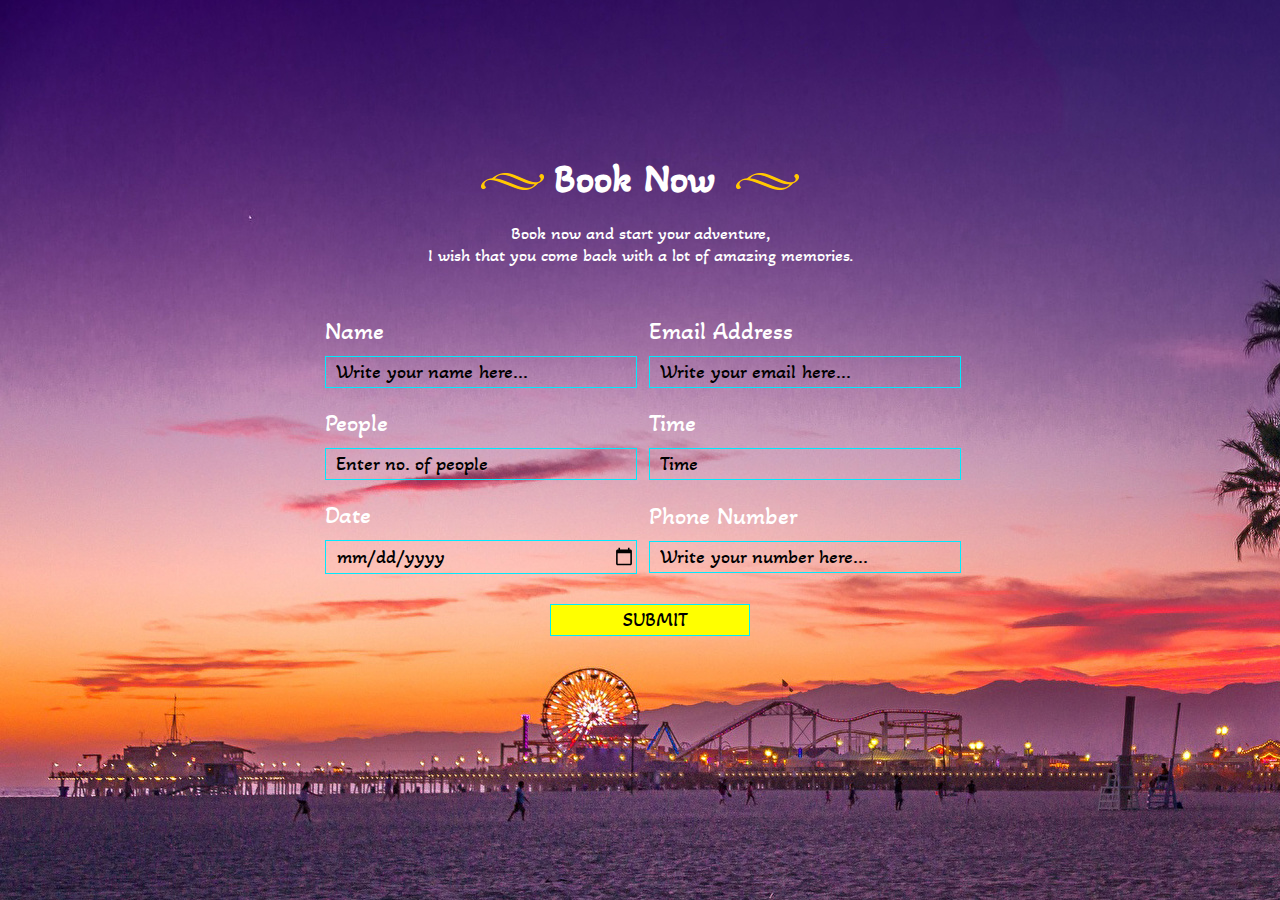
<file: Book.html>
<!DOCTYPE html>
<html lang="en">

<head>
    <meta charset="UTF-8">
    <meta http-equiv="X-UA-Compatible" content="IE=edge">
    <meta name="viewport" content="width=device-width, initial-scale=1.0">
    <link rel="stylesheet" href="./assets/css/Book.css">
    <title>Book Now</title>
  <link rel="shortcut icon" href="./Book Now.png" type="image/svg+xml">
</head>

<body class="main_bg">
    <div class="form">
        <div class="form-text">
            <h1><span><img src="./assets/images/art-1.png" alt=""></span>Book Now <span><img src="./assets/images/art-1.png" alt=""></span></h1>
            <p>Book now and start your  adventure,<br>I wish that you come back with a lot of amazing memories.</p>
        </div>
        <div class="main-form">
            <form 
            action="https://api.web3forms.com/submit" 
            method="POST">
            <input type="hidden"
            name="access_key"
            value="8d531642-214f-499a-836e-447817615fea"
            />
                <div>
                    <span>Name </span>
                    <input type="text" name="name" id="name" placeholder="Write your name here..." required>
                </div>
                <div>
                    <span>Email Address </span>
                    <input type="email" name="name" id="name" placeholder="Write your email here..." required> 
                </div>

                <div>
                    <span>People </span>
                    <input type="number" min="0" name="number" id="number" placeholder="Enter no. of people" required> 
                </div>
                
                <div>
                    <span>Time </span>
                    <input type="text" name="time" id="time" placeholder="Time" required>
                </div>
                <div>
                    <span>Date </span>
                    <input type="date" name="date" id="date" placeholder="date"  style="color: black;">
                </div>
                <div>
                    <span>Phone Number </span>
                    <input type="number" min="0" name="number" id="number" placeholder="Write your number here..." required>
                </div>
                <div id="submit">
                    <input type="submit" value="SUBMIT" id="submit">
                </div>


            </form>
        </div>
    </div>
</body>

</html>
</file>
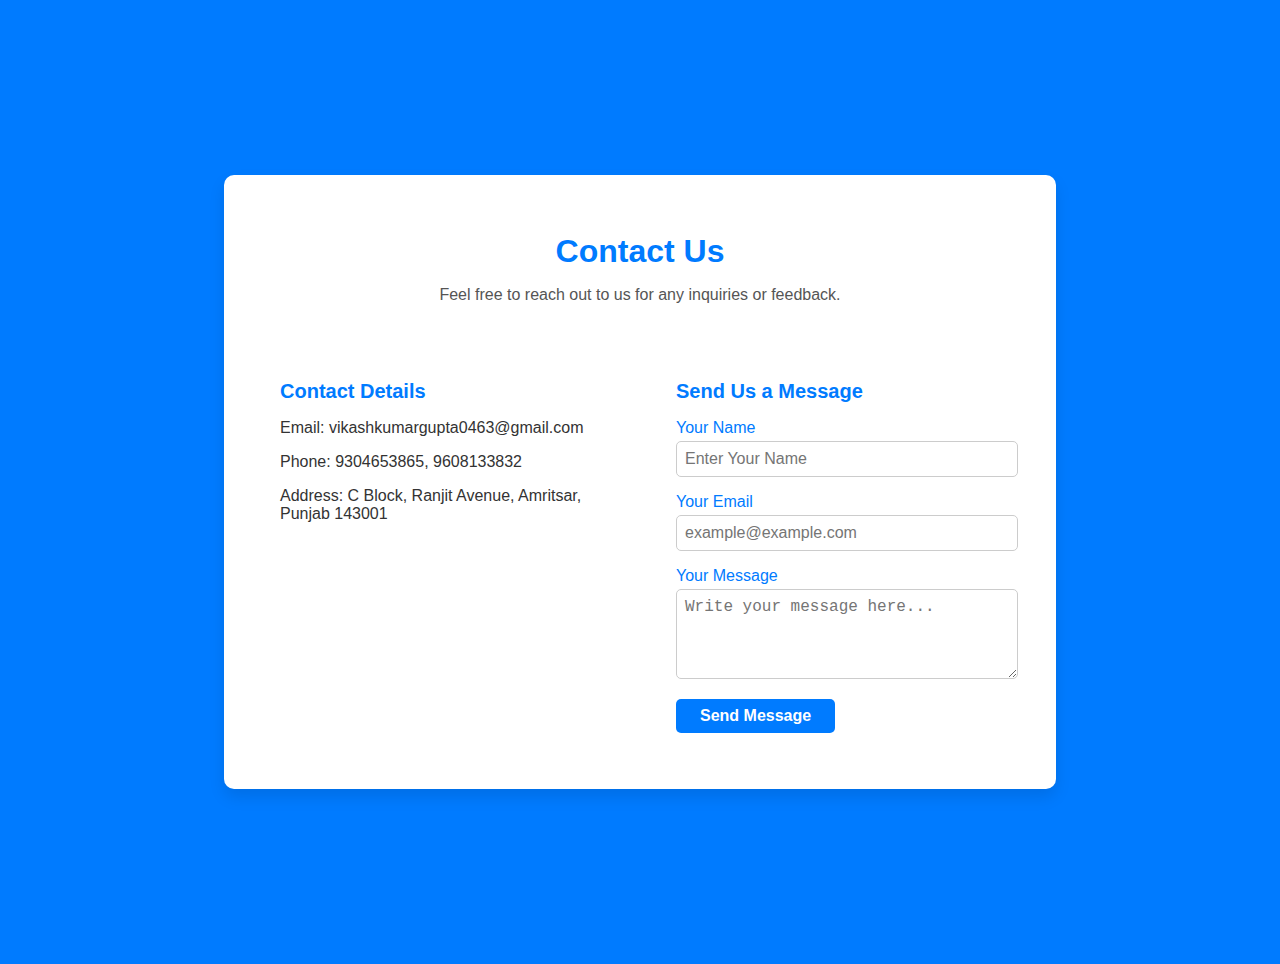
<file: Contact.html>
<!DOCTYPE html>
<html lang="en">
<head>
    <meta charset="UTF-8">
    <meta name="viewport" content="width=device-width, initial-scale=1.0">
    <title>Contact Us</title>
  <link rel="shortcut icon" href="./phone.svg" type="image/svg+xml">
    <link rel="stylesheet" href="./assets/css/Contact.css"> <!-- Link to your external CSS file -->
</head>
<body>
    <div class="container">
        <div class="content-wrapper">
            <h2 class="header-title">Contact Us</h2>
            <p class="intro-text">Feel free to reach out to us for any inquiries or feedback.</p>
            <div class="grid-layout">
                <div class="contact-card">
                    <h3 class="card-title">Contact Details</h3>
                    <p class="contact-info">Email: vikashkumargupta0463@gmail.com</p>
                    <p class="contact-info">Phone: 9304653865, 9608133832</p>
                    <p class="contact-info">Address: C Block, Ranjit Avenue, Amritsar, Punjab 143001</p>
                </div>
                <form class="message-form" 
                action="https://api.web3forms.com/submit" 
                method="POST">
                <input type="hidden"
                name="access_key"
                value="8d531642-214f-499a-836e-447817615fea">
                    <h3 class="form-title">Send Us a Message</h3>
                    <div class="form-group">
                        <label for="name" class="form-label">Your Name</label>
                        <input type="text" id="name" name="name" placeholder="Enter Your Name" class="form-input" />
                    </div>
                    <div class="form-group">
                        <label for="email" class="form-label">Your Email</label>
                        <input type="email" id="email" name="email" placeholder="example@example.com" class="form-input" />
                    </div>
                    <div class="form-group">
                        <label for="message" class="form-label">Your Message</label>
                        <textarea id="message" name="message" rows="4" placeholder="Write your message here..." class="form-input"></textarea>
                    </div>
                    <button type="submit" class="submit-button">Send Message</button>
                </form>
            </div>
        </div>
    </div>
</body>
</html>
</file>
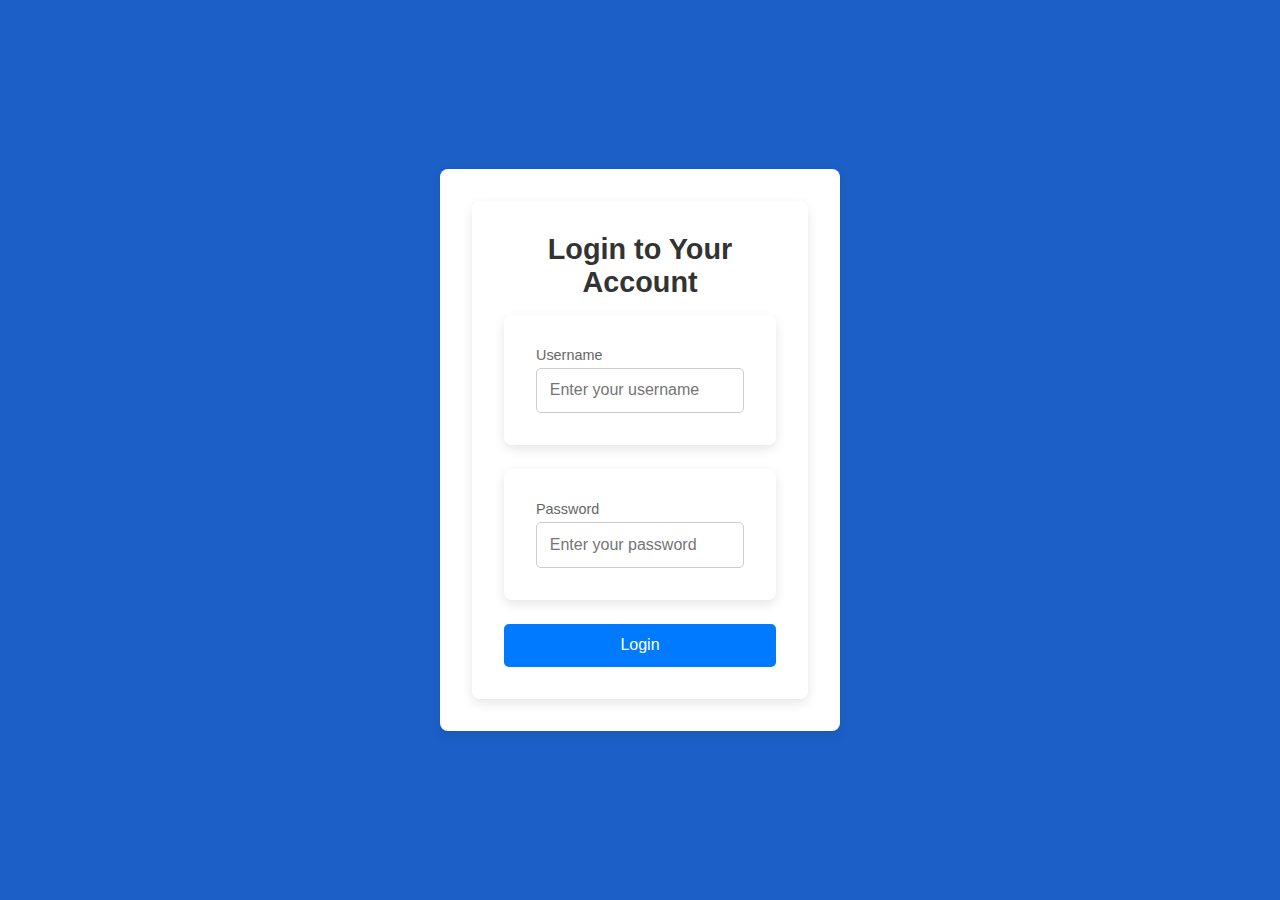
<file: Login.html>
<html>
  <head>
    <meta charset="UTF-8">
    <meta name="viewport" content="width=device-width, initial-scale=1.0">
    <title>Login</title>
    <link rel="stylesheet" href="./assets/css/Login.css">
    <link rel="shortcut icon" href="./Login.png" type="image/svg+xml">
  </head>
  <body>
    <div>
      <div>
        <h2>Login to Your Account</h2>
        <form>
          <div>
            <label for="username">Username</label>
            <input type="text" id="username" name="username" placeholder="Enter your username" />
          </div>
          <div>
            <label for="password">Password</label>
            <input type="password" id="password" name="password" placeholder="Enter your password" />
          </div>
          <button type="submit">Login</button>
        </form>
      </div>
    </div>
  </body>
</html>
</file>
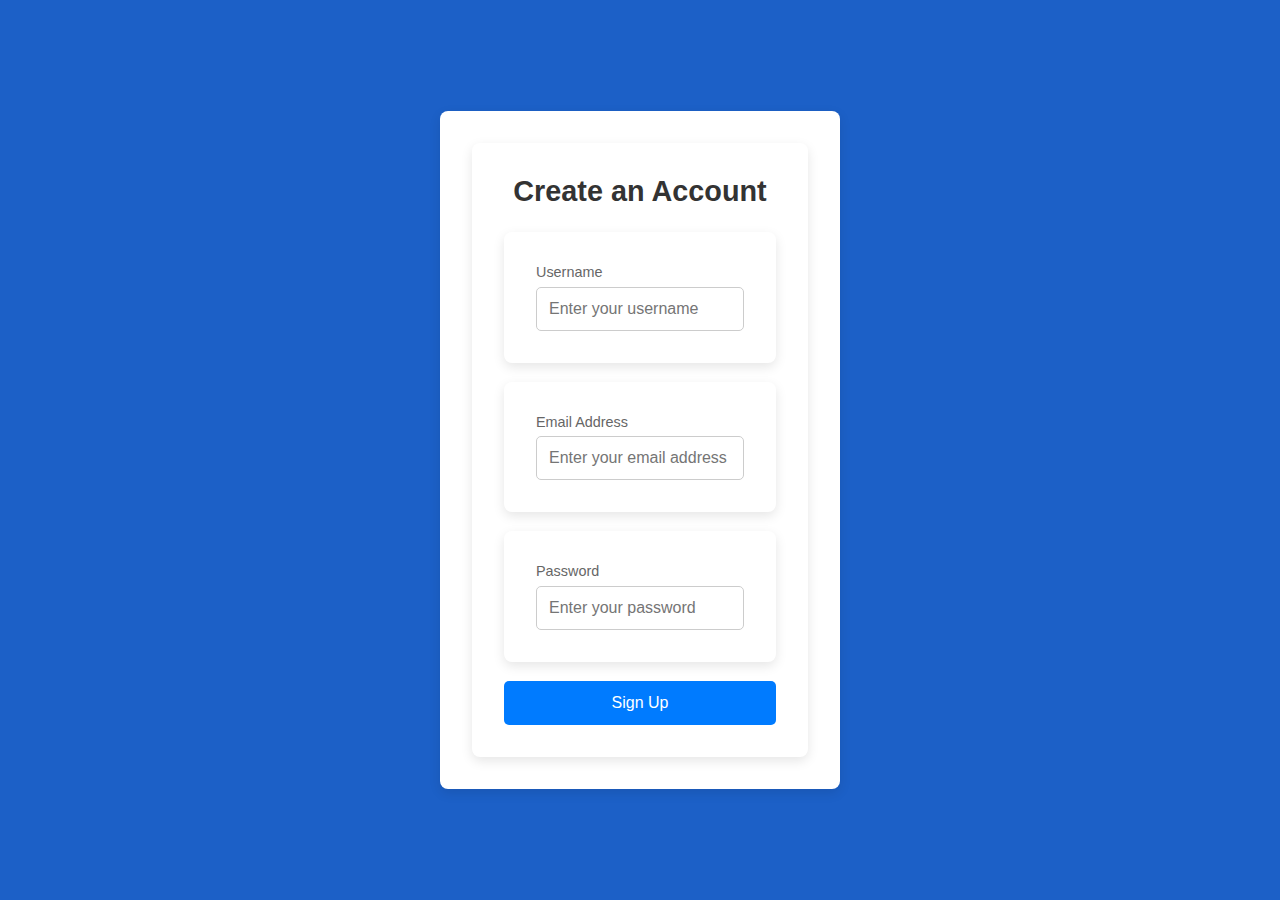
<file: Signup.html>
<!DOCTYPE html>
<html lang="en">
<head>
    <meta charset="UTF-8">
    <meta name="viewport" content="width=device-width, initial-scale=1.0">
    <title>Signup</title>
    <link rel="stylesheet" href="./assets/css/Signup.css">
    <link rel="shortcut icon" href="./Sing Up.png" type="image/svg+xml">
</head>
<body>
    <div>
        <div>
          <h2>Create an Account</h2>
          <form>
            <div>
              <label for="username">Username</label>
              <input type="text" id="username" name="username" placeholder="Enter your username" />
            </div>
            <div>
              <label for="email">Email Address</label>
              <input type="email" id="email" name="email" placeholder="Enter your email address" />
            </div>
            <div>
              <label for="password">Password</label>
              <input type="password" id="password" name="password" placeholder="Enter your password" />
            </div>
            <button type="submit">Sign Up</button>
          </form>
        </div>
      </div>
      
</body>
</html>
</file>
<file: assets/css/Book.css>
@import url('https://fonts.googleapis.com/css2?family=Akaya+Telivigala&display=swap');

*{
    margin: 0;
    padding: 0;
}

.main_bg{
    background-image: url('../images/LSB.jpg');
    max-width: 1280px;
    height: 800px;
    display: flex;
    justify-content: center;
    align-items: center;
    margin: 0 auto;
}
.form{
    width: 650px;
}

.form-text{
    text-align: center;
    margin: 0 0 40px 0;
}
.form-text h1 span img{
    margin: 0 10px;

}
.form-text h1{
    color: #fff;
    font-family: 'Akaya Telivigala', cursive;
    font-size: 40px;
    margin-bottom: 20px;
}
.form-text p{
    color: #fff;
    font-family: 'Akaya Telivigala', cursive;
    font-size: large;
}

.main-form div{
    margin: 10px 10px;
    width: 300px;
    display: inline-block;
}
.main-form div input {
    width: 100%;
    font-family: 'Akaya Telivigala', cursive;
    background: none;
    border: 1px solid #00eaff;;
    font-size: 20px;
    color: #fff;
    outline: none;
    padding: 3px 0 3px 10px;
    margin-top: 10px;
}
.main-form div select{
    width: 104%;
    font-family: 'Akaya Telivigala', cursive;
    background: none;
    border: 1px solid #ffca00;;
    font-size: 20px;
    color: #fff;
    outline: none;
    padding: 3px 0 3px 10px;
    margin-top: 10px;
}
.main-form div span{
    width: 100%;
    font-family: 'Akaya Telivigala', cursive;
    color: #fff;
    font-size: 25px;
}

.main-form ::placeholder{
    color: black;
}

#submit{
    width: 100%;
    text-align: center;
}
#submit input{
    font-family: 'Akaya Telivigala', cursive;
    width: 200px;
    background-color: yellow !important;
    color: black !important;
    transition: all .3s;
}
#submit input:hover{
    font-family: 'Akaya Telivigala', cursive;
    width: 200px;
    background-color: black !important;
    color: #fff !important;
}
#submit input:active{
    font-size: 19px;
    background-color: rgb(46, 20, 5) !important;
    color: #fff !important;
}


@media screen and (max-width:710px) {
    .main-form{
        text-align: center;
    }
}
</file>
<file: assets/css/Contact.css>
/* Basic Variables */
:root {
    --bg-background: #f3f4f6; /* Light gray for main background */
    --text-primary: #333; /* Dark text */
    --bg-primary: #007bff; /* Blue primary color */
    --bg-secondary: #ffffff; /* White */
    --text-secondary: #ffffff; /* White text */
    --bg-card: #ffffff; /* Card background */
    --border-color: #ccc; /* Border color */
    --bg-primary-hover: #0056b3; /* Darker blue on hover */
    --transition-speed: 0.3s;
}

/* Base Container Styling */
body, html {
    margin: 0;
    padding: 0;
    font-family: Arial, sans-serif;
    color: var(--text-primary);
    background-color: var(--bg-primary);
}

.container {
    padding: 2rem;
    display: flex;
    justify-content: center;
    align-items: center;
    min-height: 100vh;
}

.content-wrapper {
    max-width: 768px;
    width: 100%;
    background-color: var(--bg-secondary);
    padding: 2rem;
    border-radius: 10px;
    box-shadow: 0 8px 16px rgba(0, 0, 0, 0.1);
}

/* Header Styling */
.header-title {
    font-size: 2rem;
    font-weight: bold;
    color: var(--bg-primary);
    margin-bottom: 1rem;
    text-align: center;
}

.intro-text {
    font-size: 1rem;
    text-align: center;
    color: #555;
    margin-bottom: 2rem;
}

/* Grid Layout */
.grid-layout {
    display: grid;
    grid-template-columns: 1fr;
    gap: 1.5rem;
}

@media (min-width: 768px) {
    .grid-layout {
        grid-template-columns: 1fr 1fr;
    }
}

/* Card and Form Styles */
.contact-card,
.message-form {
    background-color: var(--bg-card);
    padding: 1.5rem;
    border-radius: 8px;
    transition: box-shadow var(--transition-speed);
}

.contact-card:hover,
.message-form:hover {
    box-shadow: 0 8px 20px rgba(44, 23, 233, 1);
}

.card-title, .form-title {
    font-size: 1.25rem;
    font-weight: 600;
    color: var(--bg-primary);
    margin-bottom: 1rem;
}

.contact-info {
    font-size: 1rem;
    color: #333;
    margin-bottom: 0.5rem;
}

/* Form Styling */
.form-group {
    margin-bottom: 1rem;
}

.form-label {
    display: block;
    font-size: 1rem;
    color: var(--bg-primary);
    margin-bottom: 0.25rem;
}

.form-input {
    width: 100%;
    padding: 0.5rem;
    border-radius: 5px;
    border: 1px solid var(--border-color);
    outline: none;
    font-size: 1rem;
    transition: border-color var(--transition-speed), box-shadow var(--transition-speed);
}

.form-input:focus {
    border-color: var(--bg-primary);
    box-shadow: 0 0 8px rgba(0, 123, 255, 0.3);
}

/* Button Styling */
.submit-button {
    background-color: var(--bg-primary);
    color: var(--text-secondary);
    padding: 0.5rem 1.5rem;
    border-radius: 5px;
    font-size: 1rem;
    font-weight: 600;
    border: none;
    cursor: pointer;
    transition: background-color var(--transition-speed), transform var(--transition-speed);
}

.submit-button:hover {
    background-color: var(--bg-primary-hover);
}

.submit-button:active {
    transform: scale(0.98);
}

/* Animation */
@keyframes fadeIn {
    from {
        opacity: 0;
        transform: translateY(10px);
    }
    to {
        opacity: 1;
        transform: translateY(0);
    }
}

.content-wrapper, .contact-card, .message-form {
    animation: fadeIn 0.8s ease-in-out;
}
</file>
<file: assets/css/Login.css>
/* General reset and body styling */
* {
    margin: 0;
    padding: 0;
    box-sizing: border-box;
    font-family: Arial, sans-serif;
  }
  
  body, html {
    height: 100%;
    display: flex;
    align-items: center;
    justify-content: center;
    background-color: #1c60c7;
  }
  
  /* Container styling */
  div {
    background-color: #ffffff;
    border-radius: 8px;
    padding: 2rem;
    box-shadow: 0px 4px 12px rgba(0, 0, 0, 0.1);
    width: 100%;
    max-width: 400px;
    animation: fadeIn 1s ease-in-out;
  }
  
  h2 {
    font-size: 1.8rem;
    color: #333333;
    text-align: center;
    margin-bottom: 1rem;
    animation: slideDown 1s ease-in-out;
  }
  
  form div {
    margin-bottom: 1.5rem;
  }
  
  label {
    display: block;
    font-size: 0.9rem;
    color: #666666;
    margin-bottom: 0.3rem;
  }
  
  input {
    width: 100%;
    padding: 0.8rem;
    border: 1px solid #cccccc;
    border-radius: 5px;
    font-size: 1rem;
    transition: border-color 0.3s;
  }
  
  input:focus {
    border-color: #007bff;
    outline: none;
  }
  
  /* Button styling */
  button {
    width: 100%;
    background-color: #007bff;
    color: #ffffff;
    padding: 0.8rem;
    border: none;
    border-radius: 5px;
    font-size: 1rem;
    cursor: pointer;
    transition: background-color 0.3s;
  }
  
  button:hover {
    background-color: #0056b3;
  }
  
  /* Animations */
  @keyframes fadeIn {
    from {
      opacity: 0;
      transform: translateY(-10px);
    }
    to {
      opacity: 1;
      transform: translateY(0);
    }
  }
  
  @keyframes slideDown {
    from {
      opacity: 0;
      transform: translateY(-20px);
    }
    to {
      opacity: 1;
      transform: translateY(0);
    }
  }
</file>
<file: assets/css/Signup.css>
/* General reset and body styling */
* {
    margin: 0;
    padding: 0;
    box-sizing: border-box;
    font-family: Arial, sans-serif;
  }
  
  body, html {
    height: 100%;
    display: flex;
    align-items: center;
    justify-content: center;
    background-color: #1c60c7;
  }
  
  /* Container styling */
  div {
    background-color: #ffffff;
    border-radius: 8px;
    padding: 2rem;
    box-shadow: 0 4px 12px rgba(0, 0, 0, 0.1);
    width: 100%;
    max-width: 400px;
    animation: fadeIn 1s ease-in-out;
  }
  
  h2 {
    font-size: 1.8rem;
    color: #333333;
    text-align: center;
    margin-bottom: 1.5rem;
    animation: slideDown 1s ease-in-out;
  }
  
  /* Form fields styling */
  form div {
    margin-bottom: 1.2rem;
  }
  
  label {
    display: block;
    font-size: 0.9rem;
    color: #666666;
    margin-bottom: 0.4rem;
  }
  
  input {
    width: 100%;
    padding: 0.75rem;
    border: 1px solid #cccccc;
    border-radius: 5px;
    font-size: 1rem;
    transition: border-color 0.3s;
  }
  
  input:focus {
    border-color: #007bff;
    outline: none;
  }
  
  /* Button styling */
  button {
    width: 100%;
    background-color: #007bff;
    color: #ffffff;
    padding: 0.8rem;
    border: none;
    border-radius: 5px;
    font-size: 1rem;
    cursor: pointer;
    transition: background-color 0.3s;
  }
  
  button:hover {
    background-color: #0056b3;
  }
  
  /* Animations */
  @keyframes fadeIn {
    from {
      opacity: 0;
      transform: translateY(-10px);
    }
    to {
      opacity: 1;
      transform: translateY(0);
    }
  }
  
  @keyframes slideDown {
    from {
      opacity: 0;
      transform: translateY(-20px);
    }
    to {
      opacity: 1;
      transform: translateY(0);
    }
  }
</file>
